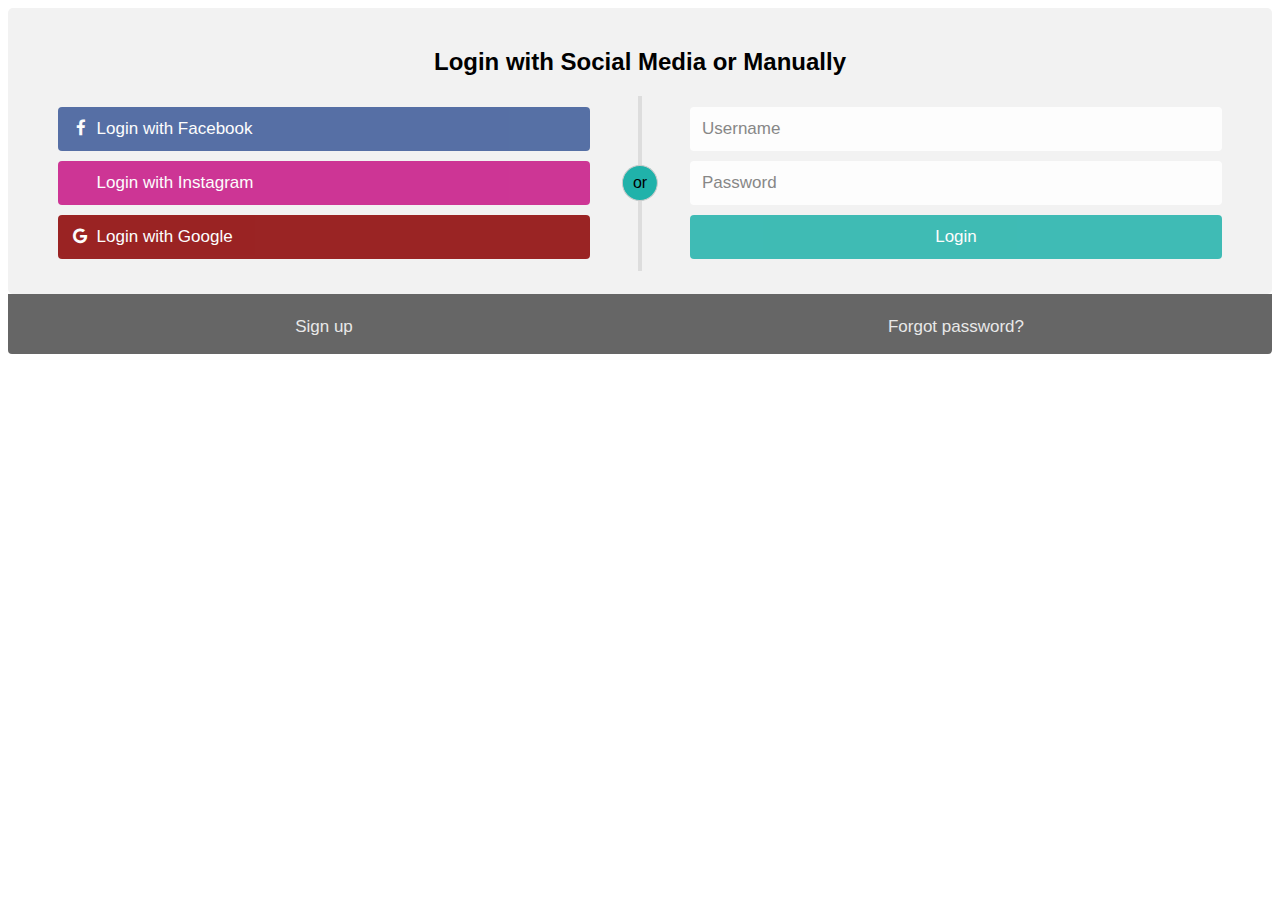
<file: web toko online/login.html>
<!DOCTYPE html>
<html>
<head>
<meta name="viewport" content="width=device-width, initial-scale=1">
<link rel="stylesheet" href="https://cdnjs.cloudflare.com/ajax/libs/font-awesome/4.7.0/css/font-awesome.min.css">
<style>
body {
  font-family: Arial, Helvetica, sans-serif;
}

* {
  box-sizing: border-box;
}

/* style the container */
.container {
  position: relative;
  border-radius: 5px;
  background-color: #f2f2f2;
  padding: 20px 0 30px 0;
} 

/* style inputs and link buttons */
input,
.btn {
  width: 100%;
  padding: 12px;
  border: none;
  border-radius: 4px;
  margin: 5px 0;
  opacity: 0.85;
  display: inline-block;
  font-size: 17px;
  line-height: 20px;
  text-decoration: none; /* remove underline from anchors */
}

input:hover,
.btn:hover {
  opacity: 1;
}

/* add appropriate colors to fb, instagram and google buttons */
.fb {
  background-color: #3B5998;
  color: white;
}

.instagram {
  background-color: #C71585;
  color: white;
}

.google {
  background-color: #8B0000;
  color: white;
}

/* style the submit button */
input[type=submit] {
  background-color: #20B2AA;
  color: white;
  cursor: pointer;
}

input[type=submit]:hover {
  background-color: #B0C4DE;
}

/* Two-column layout */
.col {
  float: left;
  width: 50%;
  margin: auto;
  padding: 0 50px;
  margin-top: 6px;
}

/* Clear floats after the columns */
.row:after {
  content: "";
  display: table;
  clear: both;
}

/* vertical line */
.vl {
  position: absolute;
  left: 50%;
  transform: translate(-50%);
  border: 2px solid #ddd;
  height: 175px;
}

/* text inside the vertical line */
.vl-innertext {
  position: absolute;
  top: 50%;
  transform: translate(-50%, -50%);
  background-color: #20B2AA;
  border: 1px solid #ccc;
  border-radius: 50%;
  padding: 8px 10px;
}

/* hide some text on medium and large screens */
.hide-md-lg {
  display: none;
}

/* bottom container */
.bottom-container {
  text-align: center;
  background-color: #666;
  border-radius: 0px 0px 4px 4px;
}

/* Responsive layout - when the screen is less than 650px wide, make the two columns stack on top of each other instead of next to each other */
@media screen and (max-width: 650px) {
  .col {
    width: 100%;
    margin-top: 0;
  }
  /* hide the vertical line */
  .vl {
    display: none;
  }
  /* show the hidden text on small screens */
  .hide-md-lg {
    display: block;
    text-align: center;
  }
}
</style>
<title>86</title>
</head>
<body>

<div class="container">
  <form>
    <div class="row">
      <h2 style="text-align:center">Login with Social Media or Manually</h2>
      <div class="vl">
        <span class="vl-innertext">or</span>
      </div>

      <div class="col">
        <a href="#" class="fb btn">
          <i class="fa fa-facebook fa-fw"></i> Login with Facebook
         </a>
        <a href="#" class="instagram btn">
          <i class="fa fa-Instragram fa-fw"></i> Login with Instagram
        </a>
        <a href="#" class="google btn"><i class="fa fa-google fa-fw">
          </i> Login with Google
        </a>
      </div>

      <div class="col">
        <div class="hide-md-lg">
          <p>Or sign in manually:</p>
        </div>

        <input type="text" name="username" placeholder="Username" required>
        <input type="password" name="password" placeholder="Password" required>
        <input type="submit" value="Login">
      </div>
      
    </div>
  </form>
</div>

<div class="bottom-container">
  <div class="row">
    <div class="col">
      <a href="signUp.html" style="color:white" class="btn">Sign up</a>
    </div>
    <div class="col">
      <a href="#" style="color:white" class="btn">Forgot password?</a>
    </div>
  </div>
</div>

</body>
</html>
</file>
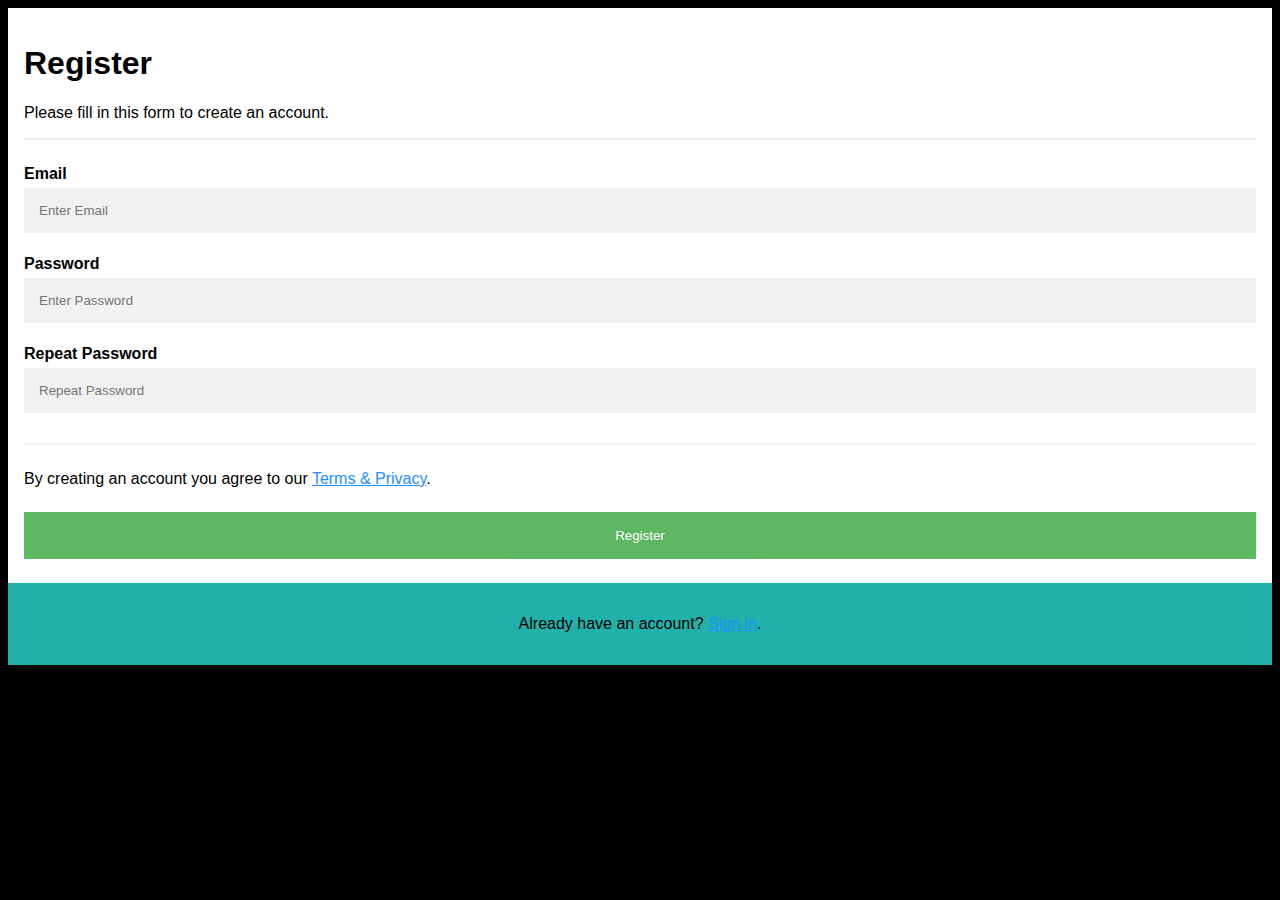
<file: web toko online/signIn.html>
<!DOCTYPE html>
<html>
<head>
<meta name="viewport" content="width=device-width, initial-scale=1">
<style>
body {
  font-family: Arial, Helvetica, sans-serif;
  background-color: black;
}

* {
  box-sizing: border-box;
}

/* Add padding to containers */
.container {
  padding: 16px;
  background-color: white;
}

/* Full-width input fields */
input[type=text], input[type=password] {
  width: 100%;
  padding: 15px;
  margin: 5px 0 22px 0;
  display: inline-block;
  border: none;
  background: #f1f1f1;
}

input[type=text]:focus, input[type=password]:focus {
  background-color: #ddd;
  outline: none;
}

/* Overwrite default styles of hr */
hr {
  border: 1px solid #f1f1f1;
  margin-bottom: 25px;
}

/* Set a style for the submit button */
.registerbtn {
  background-color: #4CAF50;
  color: white;
  padding: 16px 20px;
  margin: 8px 0;
  border: none;
  cursor: pointer;
  width: 100%;
  opacity: 0.9;
}

.registerbtn:hover {
  opacity: 1;
}

/* Add a blue text color to links */
a {
  color: dodgerblue;
}

/* Set a grey background color and center the text of the "sign in" section */
.signin {
  background-color: #20B2AA;
  text-align: center;
}
</style>
<title>86</title>
</head>
<body>

<form >
  <div class="container">
    <h1>Register</h1>
    <p>Please fill in this form to create an account.</p>
    <hr>

    <label for="email"><b>Email</b></label>
    <input type="text" placeholder="Enter Email" name="email" id="email" required>

    <label for="psw"><b>Password</b></label>
    <input type="password" placeholder="Enter Password" name="psw" id="psw" required>

    <label for="psw-repeat"><b>Repeat Password</b></label>
    <input type="password" placeholder="Repeat Password" name="psw-repeat" id="psw-repeat" required>
    <hr>
    <p>By creating an account you agree to our <a href="#">Terms & Privacy</a>.</p>

    <button type="submit" class="registerbtn">Register</button>
  </div>
  
  <div class="container signin">
    <p>Already have an account? <a href="#">Sign in</a>.</p>
  </div>
</form>

</body>
</html>
</file>
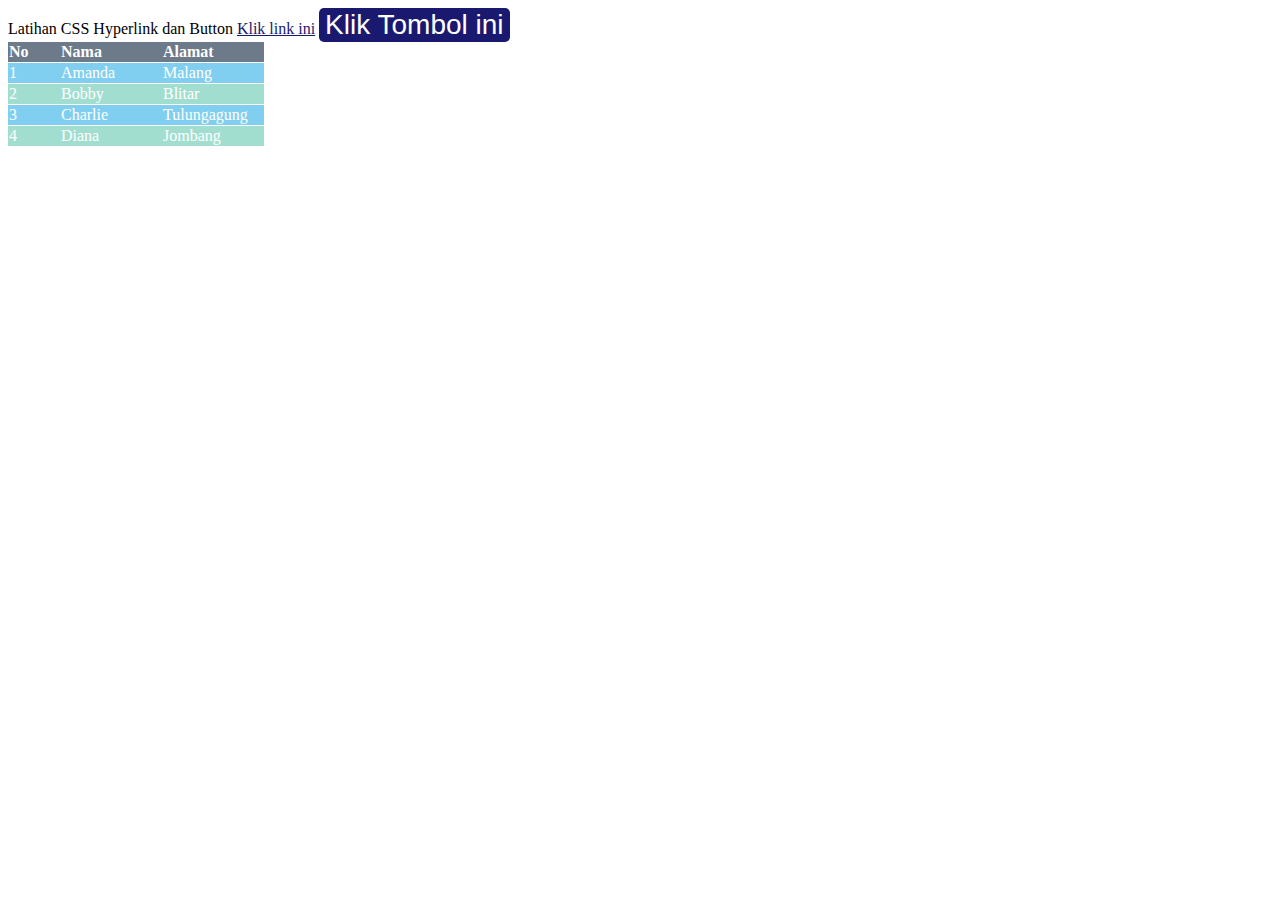
<file: web toko online/web lat.css/LATIHANCSS.html>
<!DOCTYPE html>
<html>
<head>
	<title></title>
	<link rel="stylesheet" type="text/css" href="style.css">
</head>
<body>
	Latihan CSS Hyperlink dan Button
	<a href="https://www.detik.com/"> Klik link ini</a>
	<button class="button"> Klik Tombol ini </button>
</body>

<body>
	<table>
	<thead>
	<tr>
		<td> No </td> <td> Nama </td> <td> Alamat </td>
	</tr>
	</thead>
	<tbody>
	<tr>
		<td> 1 </td> <td> Amanda</td> <td> Malang </td>
	</tr>
	<tr>
		<td> 2 </td> <td> Bobby</td> <td> Blitar </td>
	</tr>
	<tr>
		<td> 3 </td> <td> Charlie</td> <td> Tulungagung </td>
	</tr>
	<tr>
		<td> 4 </td> <td> Diana</td> <td> Jombang </td>
	</tr>
	
	</tbody>
	</table>

</body>
</html>
</file>
<file: web toko online/web lat.css/style.css>
a:link{
	color:midnightblue;
}
a:visited{
	color:green;
}
a:hover{
	color:orange;
}
a:active{
	color:darkcyan;
}

.button{
	border-radius: 5px;
	border:none;
	background-color: midnightblue;
	color: #FFFF;
	text-align: center;
	font-size:28px;
}

.button:hover {background-color: orange;}

.button:active {
	background-color: #3e8e41;
	box-shadow: 0 5px #666;
}

table {
		border-collapse: collapse;
		font-family: verdana;
	}

	td:first-child{
		width: 50px;
	}

	td {
		width: 100px;
		border-bottom: 1px solid white;
	}

	thead td {
		background-color: #6C7A89;
		color: white;
		font-weight: bold;
	}

	tbody tr:nth-child(odd) {
		background-color: #81CFF0;
		color: white;
	}

	tbody tr:nth-child(even) {
		background-color: #A2DED0;
		color: white;
	}

	tbody tr:nth-child(odd):hover {
		background-color: white;
		color: #81CFE0;
	}

	tbody tr:nth-child(even):hover {
		background-color: #81CFF0;
		color: #A2DED0;
}
</file>
